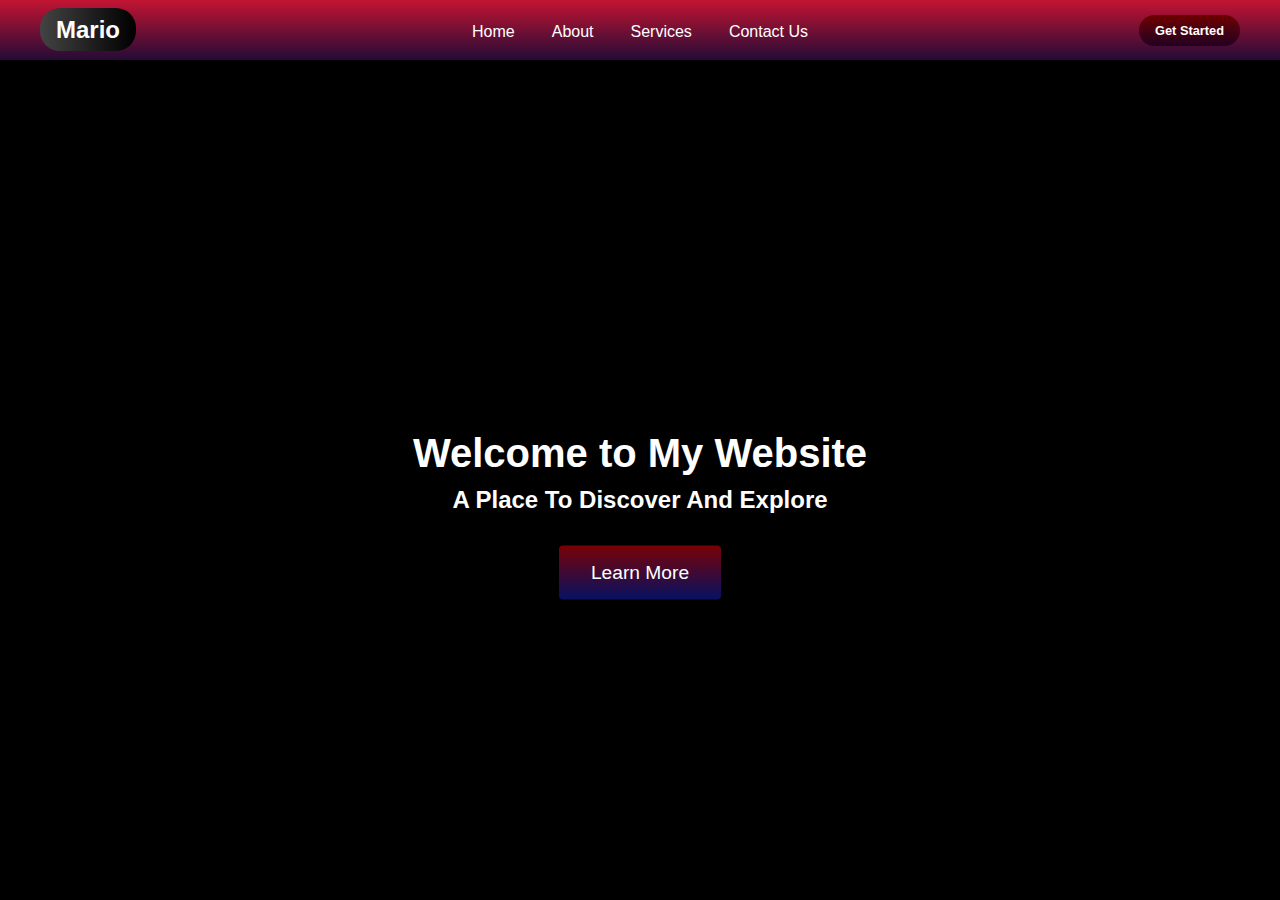
<file: Mario/index.html>
<!DOCTYPE html>
<html lang="en">
  <head>
    <meta charset="UTF-8">
    <meta name="viewport" content="width=device-width, initial-scale=1.0">
    <link rel="stylesheet"
      href="https://cdnjs.cloudflare.com/ajax/libs/font-awesome/6.4.0/css/all.min.css"
      integrity="sha512-iecdLmaskl7CVkqkXNQ/ZH/XLlvWZOJyj7Yy7tcenmpD1ypASozpmT/E0iPtmFIB46ZmdtAc9eNBvH0H/ZpiBw=="
      crossorigin="anonymous" referrerpolicy="no-referrer" />
    <link rel="stylesheet" href="style.css">
    <title>Mario | Home</title>
  </head>
  <body>

    <header>
      <div class="navbar">
        <div class="logo"><a href="index.html">Mario</a></div>
        <ul class="links">
          <li><a href="index.html" id="home-link"><i class="fa-solid fa-house"></i>
              Home</a></li>
          <li><a href="about.html"><i class="fa-regular fa-address-card"></i>
              About</a></li>
          <li><a href="services.html"><i class="fas fa-cogs icon"></i> Services</a></li>
          <li><a href="contact.html"><i class="fa-solid fa-comment"></i> Contact
              Us</a></li>
        </ul>
        <a href="contact.html" class="action-btn">Get Started</a>
        <div class="toggle_btn">
          <i class="fa-solid fa-bars"></i>
        </div>
        <div class="dropdown_menu">
          <li><a href="index.html"><i class="fa-solid fa-house"></i> Home</a></li>
          <li><a href="about.html"><i class="fa-regular fa-address-card"></i>
              About</a></li>
          <li><a href="services.html"><i class="fas fa-cogs icon"></i> Services</a></li>
          <li><a href="contact.html"><i class="fa-solid fa-comment"></i> Contact
              Us </a></li>
          <li><a href="index.html" class="action-btn">Get Started</a></li>
        </div>
      </div>
    </header>

    <section id="hero" style="padding: 20px;">
      <div class="hero-content text-center">
        <h1 style="font-size: 40px; margin-bottom: 10px;">Welcome to My Website</h1>
        <h2 style="font-size: 24px;">A Place to Discover and Explore</h2>
        <a href="contact.html" class="cta-button btn btn-primary">Learn More
        </a>
      </div>
    </section>

    <script src="script.js"></script>
  </body>
</html>
</file>
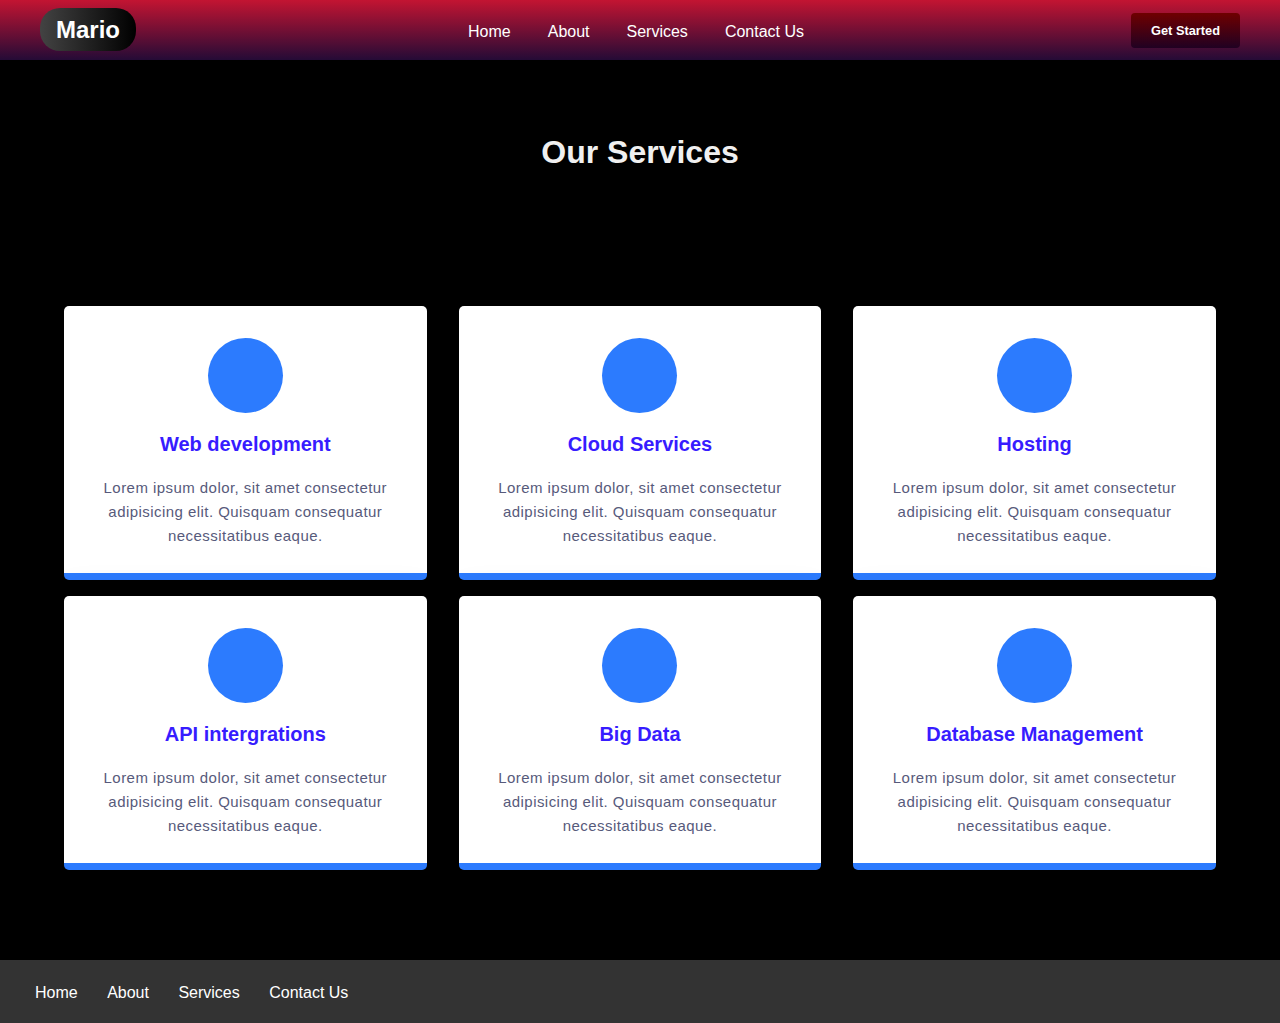
<file: Mario/services.html>
<!DOCTYPE html>
<html lang="en">
<head>
  <meta charset="UTF-8">
  <meta name="viewport" content="width=device-width, initial-scale=1.0">
  <link rel="stylesheet" href="https://cdnjs.cloudflare.com/ajax/libs/font-awesome/6.4.0/css/all.min.css" integrity="sha512-iecdLmaskl7CVkqkXNQ/ZH/XLlvWZOJyj7Yy7tcenmpD1ypASozpmT/E0iPtmFIB46ZmdtAc9eNBvH0H/ZpiBw==" crossorigin="anonymous" referrerpolicy="no-referrer" />
  <link rel="stylesheet" href="style.css">
  <title>Mario|Services</title>
</head>
<body>
  <header>
    <div class="navbar">
      <div class="logo"><a href="index.html">Mario</a></div>
      <ul class="links">
        <li><a href="index.html"><i class="fa-solid fa-house"></i> Home</a></li>
        <li><a href="about.html"><i class="fa-regular fa-address-card"></i> About</a></li>
        <li><a href="services.html"><i class="fas fa-cogs icon"></i> Services</a></li>
        <li><a href="contact.html"><i class="fa-solid fa-comment"></i> Contact Us </a></li>
      </ul>
      <a href="#" class="action-btn">Get Started</a>
      <div class="toggle_btn">
          <i class="fa-solid fa-bars"></i>
      </div>

      <div class="dropdown_menu">
        <li><a href="index.html"><i class="fa-solid fa-house"></i> Home</a></li>
        <li><a href="about.html"><i class="fa-regular fa-address-card"></i> About</a></li>
        <li><a href="services.html"><i class="fas fa-cogs icon"></i> Services</a></li>
        <li><a href="contact.html"><i class="fa-solid fa-comment"></i> Contact Us </a></li>
        <li><a href="#" class="action-btn">Get Started</a></li>
    </div>
  </div>
  </header>
  <style>
section {
  height: 100vh;
  width: 100%;
  display: grid;
  place-items: center;
  background: url(https://images.unsplash.com/photo-1489875347897-49f64b51c1f8?ixlib=rb-4.0.3&ixid=M3wxMjA3fDB8MHxwaG90by1wYWdlfHx8fGVufDB8fHx8fA%3D%3D&auto=format&fit=crop&w=1170&q=80);
}
.row {
  display: flex;
  flex-wrap: wrap;
}
.column {
  width: 100%;
  padding: 0 1em 1em 1em;
  text-align: center;
}
.card {
  width: 100%;
  height: 100%;
  padding: 2em 1.5em;
  background: linear-gradient(#ffffff 50%, #2c7bfe 50%);
  background-size: 100% 200%;
  background-position: 0 2.5%;
  border-radius: 5px;
  box-shadow: 0 0 35px rgba(0, 0, 0, 0.12);
  cursor: pointer;
  transition: 0.5s;
}
h2{
  font-size:xx-large;
  font-weight: bolder;
  color: #f0f0f0;
  letter-spacing: normal;
}
h3 {
  font-size: 20px;
  font-weight: 600;
  color: #371cff;
  margin: 1em 0;
}
p {
  color: #575a7b;
  font-size: 15px;
  line-height: 1.6;
  letter-spacing: 0.03em;
}
.icon-wrapper {
  background-color: #2c7bfe;
  position: relative;
  margin: auto;
  font-size: 30px;
  height: 2.5em;
  width: 2.5em;
  color: #ffffff;
  border-radius: 50%;
  display: grid;
  place-items: center;
  transition: 0.5s;
}
.card:hover {
  background-position: 0 100%;
}
.card:hover .icon-wrapper {
  background-color: #ffffff;
  color: #2c7bfe;
}
.card:hover h3 {
  color: #ffffff;
}
.card:hover p {
  color: #f0f0f0;
}
@media screen and (min-width: 768px) {
  section {
    padding: 0 2em;
  }
  .column {
    flex: 0 50%;
    max-width: 50%;
  }
}
@media screen and (min-width: 992px) {
  section {
    padding: 1em 3em;
  }
  .column {
    flex: 0 0 33.33%;
    max-width: 33.33%;
  }
}
  </style>
  <section>
    <div class="row">
      <h2 class="section-heading">Our Services</h2>
      
    </div>
    <div class="row">
      <div class="column">
        <div class="card">
          <div class="icon-wrapper">
            <i class="fa-solid fa-code"></i>
          </div>
          <h3>Web development</h3>
          <p>
            Lorem ipsum dolor, sit amet consectetur adipisicing elit. Quisquam
            consequatur necessitatibus eaque.
          </p>
        </div>
      </div>
      <div class="column">
        <div class="card">
          <div class="icon-wrapper">
            <i class="fa-solid fa-cloud"></i>
          </div>
          <h3>Cloud Services</h3>
          <p>
            Lorem ipsum dolor, sit amet consectetur adipisicing elit. Quisquam
            consequatur necessitatibus eaque.
          </p>
        </div>
      </div>
      <div class="column">
        <div class="card">
          <div class="icon-wrapper">
            <i class="fa-solid fa-ethernet"></i>
          </div>
          <h3>Hosting</h3>
          <p>
            Lorem ipsum dolor, sit amet consectetur adipisicing elit. Quisquam
            consequatur necessitatibus eaque.
          </p>
        </div>
      </div>
      <div class="column">
        <div class="card">
          <div class="icon-wrapper">
            <i class="fa-solid fa-code-compare"></i>
            </div>
          <h3>API intergrations</h3>
          <p>
            Lorem ipsum dolor, sit amet consectetur adipisicing elit. Quisquam
            consequatur necessitatibus eaque.
          </p>
        </div>
      </div>
      <div class="column">
        <div class="card">
          <div class="icon-wrapper">
            <i class="fa-brands fa-java"></i>
          </div>
          <h3>Big Data</h3>
          <p>
            Lorem ipsum dolor, sit amet consectetur adipisicing elit. Quisquam
            consequatur necessitatibus eaque.
          </p>
        </div>
      </div>
      <div class="column">
        <div class="card">
          <div class="icon-wrapper">
            <i class="fas fa-database"></i>
          </div>
          <h3>Database Management</h3>
          <p>
            Lorem ipsum dolor, sit amet consectetur adipisicing elit. Quisquam
            consequatur necessitatibus eaque.
          </p>
        </div>
      </div>
    </div>
  </section>
  <footer>
    <style>
footer {
  background-color: #333;
  color: #fff;
  padding: 20px;
  text-align: center;
}

.footer-content {
  display: flex;
  flex-direction: row;
  justify-content: space-between;
  align-items: center;
}

.footer-links {
  list-style: none;
  padding: 0;
  margin: 0;
}

.footer-links li {
  display: inline-block;
  margin: 0 10px;
}

.footer-links li a {
  color: #fff;
  text-decoration: none;
}

.footer-links li a:hover {
  color: #00bcd4;
}

.action-btn {
  display: inline-block;
  padding: 10px 20px;
  background-color: #00bcd4;
  color: #fff;
  text-decoration: none;
  border-radius: 4px;
  transition: background-color 0.3s ease;
}

.action-btn:hover {
  background-color: #0097a7;
}

.social-icons a {
  color: #fff;
  font-size: 18px;
  margin: 0 5px;
  transition: color 0.3s ease;
}

.social-icons a:hover {
  color: #00bcd4;
}

    </style>
    <div class="footer-content">
      <ul class="footer-links">
        <li><a href="index.html" id="home-link"><i class="fa-solid fa-house"></i> Home</a></li>
        <li><a href="about.html"><i class="fa-regular fa-address-card"></i> About</a></li>
        <li><a href="services.html"><i class="fas fa-cogs icon"></i> Services</a></li>
        <li><a href="contact.html"><i class="fa-solid fa-comment"></i> Contact Us</a></li>
      </ul>
      <div class="social-icons">
        <a href="#"><i class="fab fa-facebook-f"></i></a>
        <a href="#"><i class="fab fa-twitter"></i></a>
        <a href="#"><i class="fab fa-instagram"></i></a>
      </div>
    </div>
  </footer>
  <script src="script.js"></script>
</body>
</html>
</file>
<file: Mario/style.css>
*{
  margin: 0;
  padding: 0;
  box-sizing: border-box;
  font-family: 'Open Sans', sans-serif,'josefin Sans';
}

body{
  color: #000000;
  height:100vh;
  background-color: #000;
  background-image: url("https://images.unsplash.com/photo-1555581064-8ce820e50679?ixlib=rb-4.0.3&ixid=M3wxMjA3fDB8MHxwaG90by1wYWdlfHx8fGVufDB8fHx8fA%3D%3D&auto=format&fit=crop&w=2070&q=80");
  background-size: cover;
  background-position: center;
}



li{
  list-style: none;
  .fa-solid,
  .fa-regular,
  .fas {
    font-size: 20px;
    color: #000; 
    margin-right: 5px;
  }
}
a{
  text-decoration:none;
  color: #fff;
  font: 1rem;
}

a:hover{
  color: blue;
}

/* Header */
header{
  position: relative;
  padding: 0 2rem;
  background: #c31432;  /* fallback for old browsers */
background: -webkit-linear-gradient(to bottom, #240b36, #c31432);  /* Chrome 10-25, Safari 5.1-6 */
background: linear-gradient(to bottom, #c31432, #240b36); /* W3C, IE 10+/ Edge, Firefox 16+, Chrome 26+, Opera 12+, Safari 7+ */

}

.navbar{
  width: 100%;
  height: 60px;
  max-width: 1200px;
  margin: 0 auto;
  display: flex;
  align-items: center;
  justify-content: space-between;
}

.navbar .logo a{
  font-size: 1.5rem;
  font-weight: bolder;
  background-color: rgb(12, 224, 224);
  color: #fff;
  padding: 0.5rem 1rem;
  border: none;
  outline: none;
  border-radius: 20px;
  transition:.3s ease all;
  background: #000000;  /* fallback for old browsers */
  background: -webkit-linear-gradient(to right, #434343, #000000);  /* Chrome 10-25, Safari 5.1-6 */
  background: linear-gradient(to right, #434343, #000000); /* W3C, IE 10+/ Edge, Firefox 16+, Chrome 26+, Opera 12+, Safari 7+ */
  font-weight: bold;
  cursor: pointer;
}

.navbar .links{
  display: flex;
  gap: 2rem;
}

.navbar .toggle_btn{
  color: #fff;
  font-size: 1.5rem;
  cursor: pointer;
  display: none;
}

.action-btn{
  background-color: aqua;
  color: #fff;
  padding: 0.5rem 1rem;
  border: none;
  outline: none;
  border-radius: 20px;
  transition:.3s ease all;
  font-size: 0.8rem;
  background: #200122;  /* fallback for old browsers */
  background: -webkit-linear-gradient(to bottom, #6f0000, #200122);  /* Chrome 10-25, Safari 5.1-6 */
  background: linear-gradient(to bottom, #6f0000, #200122); /* W3C, IE 10+/ Edge, Firefox 16+, Chrome 26+, Opera 12+, Safari 7+ */
  font-weight: bold;
  cursor: pointer;
  transition: scale 0.2 ease;
}

.action-btn:hover{
  scale: 1.05;
  color: #ffff;
}

.action-btn:active{
  scale: 0.95;
}

/*DROPDOWN */
.dropdown_menu{
  display: none;
  position: absolute;
  right: 2rem;
  top: 60px;
  height: 0;
  width: 300px;
  background: rgba(213, 203, 203, 0.257);
  backdrop-filter: blur(15px);
  border-radius: 10px;
  overflow: hidden;
  transition: height 0.2s cubic-bezier(0.175, 0.885, 0.32, 1,274);
}

.dropdown_menu.open{
  height: 240px;
}

.dropdown_menu li {
  padding: 0.7rem;
  display: flex;
  align-items: center;
  justify-content: center;
}

.dropdown_menu .action-btn{
  width: 100%;
  display: flex;
  justify-content: center;
}

/* Responsive Design */
@media screen and (max-width :768px){
  .navbar .links,
  .navbar .action-btn{
      display: none;
  }
  .navbar .toggle_btn{
      display: block;
  }
  .dropdown_menu{
      display: block;
  }
}

@media (max-width: 576px) {
  .dropdown_menu{
      left: 2rem;
      width: unset;

  }
}

/*Hero*/
#hero {
  background-image: url('https://unsplash.com/photos/SXGVliZGS7I');
  background-size: cover;
  background-position: center;
  display: flex;
  justify-content: center;
  align-items: center;
  position: relative;
  top: 50%;
  transform: translateY(-50%);
  margin-top: 5px;
}

.hero-content {
  text-align: center;
  color: #fff;
}

.hero-content h1 {
  font-size: 3rem;
  margin-bottom: 1rem;
}

.hero-content h2 {
  font-size: 1.5rem;
  margin-bottom: 2rem;
}

.cta-button {
  display: inline-block;
  padding: 1rem 2rem;
  background-color: #ff5e3a;
  color: #fff;
  font-size: 1.2rem;
  text-decoration: none;
  border-radius: 4px;
  transition: background-color 0.3s ease;
  background: #780206;  /* fallback for old browsers */
  background: -webkit-linear-gradient(to top, #061161, #780206);  /* Chrome 10-25, Safari 5.1-6 */
  background: linear-gradient(to top, #061161, #780206); /* W3C, IE 10+/ Edge, Firefox 16+, Chrome 26+, Opera 12+, Safari 7+ */
  
}

.cta-button:hover {
  background-color: #d63a19;
}

/*About*/
.about{
  width: 100%;
  padding: 78px 0px;
  background-color: #191919;
}
.about img{
  height: auto;
  width: 420px;
  border-radius: 30px;

}
.about-text{
  width: 550px;
}
.main{
  width: 1130px;
  max-width: 95%;
  margin: 0 auto;
  display: flex;
  align-items: center;
  justify-content: space-around;
}
.about-text h1,h2{
  color: white;
  font-size: 80px;
  text-transform: capitalize;
  margin-bottom: 20px;
}
.about-text h5{
  color: white;
  font-size: 25px;
  text-transform: capitalize;
  margin-bottom: 25px;
  letter-spacing: 2px;
}
span{
  color: red;
}
.about-text p{
  color: #fcfcfc;
  letter-spacing: 1px;
  line-height: 28px;
  font-size: 18px;
  margin-bottom: 45px;
}
button::hover{
  background-color: #6f0000;
}
/* Responsive Styles */
@media (max-width: 768px) {
  .main {
    flex-direction: column;
  }

  .about img {
    margin-bottom: 30px;
  }

  .about-text {
    max-width: 100%;
  }

  .about-text h1 {
    font-size: 36px;
  }

  .about-text h5 {
    font-size: 18px;
    margin-bottom: 20px;
  }

  .about-text p {
    font-size: 14px;
    line-height: 20px;
    margin-bottom: 30px;
  }
}

  /* Team Section Styles */
  .team {
    padding: 80px 0;
    text-align: center;
    background-color: #191919;
  }
  
  .team h2 {
    font-size: 36px;
    font-weight: 700;
    margin-bottom: 50px;
    color: white;
  }
  
  .team-member {
    margin-bottom: 40px;
    color: whitesmoke;
  }
  
  .team-member img {
    width: 200px;
    height: 200px;
    border-radius: 50%;
    object-fit: cover;
    margin-bottom: 20px;
  }
  
  .team-member h4 {
    font-size: 20px;
    font-weight: 600;
    margin-bottom: 10px;
  }
  
  .team-member p {
    font-size: 16px;
    margin-bottom: 10px;
  }
  
  .social-links a {
    font-size: 24px;
    margin-right: 10px;
    color: #07deff;
    text-decoration: none;
  }
   /* New styles for reviews */
    .review-card {
      background-color: #333131;
      padding: 20px;
      margin-bottom: 20px;
      border-radius: 50px;
    }

    .review-card h4 {
      margin-top: 0;
      color: blue;
    }

    .rating {
      margin-top: 10px;
    }

    .fa-star {
      color: #FFD700;
    }

    .checked {
      color: #FFD700;
    }
  

/* Footer Styles */
.footer-dark {
  padding:50px 0;
  color:#f0f9ff;
  background-color:#282d32;
}

.footer-dark h3 {
  margin-top:0;
  margin-bottom:12px;
  font-weight:bold;
  font-size:16px;
}

.footer-dark ul {
  padding:0;
  list-style:none;
  line-height:1.6;
  font-size:14px;
  margin-bottom:0;
}

.footer-dark ul a {
  color:inherit;
  text-decoration:none;
  opacity:0.6;
}

.footer-dark ul a:hover {
  opacity:0.8;
}

@media (max-width:767px) {
  .footer-dark .item:not(.social) {
    text-align:center;
    padding-bottom:20px;
  }
}

.footer-dark .item.text {
  margin-bottom:36px;
}

@media (max-width:767px) {
  .footer-dark .item.text {
    margin-bottom:0;
  }
}

.footer-dark .item.text p {
  opacity:0.6;
  margin-bottom:0;
}

.footer-dark .item.social {
  text-align:center;
}

@media (max-width:991px) {
  .footer-dark .item.social {
    text-align:center;
    margin-top:20px;
  }
}

.footer-dark .item.social > a {
  font-size:20px;
  width:36px;
  height:36px;
  line-height:36px;
  display:inline-block;
  text-align:center;
  border-radius:50%;
  box-shadow:0 0 0 1px rgba(255,255,255,0.4);
  margin:0 8px;
  color:#fff;
  opacity:0.75;
}

.footer-dark .item.social > a:hover {
  opacity:0.9;
}

.footer-dark .copyright {
  text-align:center;
  padding-top:24px;
  opacity:0.3;
  font-size:13px;
  margin-bottom:0;
}

/*Contact Us */
.contact{
  position: relative;
  min-height: 100vh;
  padding: 50px 100px;
  display: flex;
  align-items: center;
  flex-direction: column;
  background: url(https://images.unsplash.com/photo-1423666639041-f56000c27a9a?ixlib=rb-4.0.3&ixid=M3wxMjA3fDB8MHxwaG90by1wYWdlfHx8fGVufDB8fHx8fA%3D%3D&auto=format&fit=crop&w=1174&q=80);
  background-size: cover;
}

.contact .content{
  max-width: 800px;
  text-align: center;
}
.contact .content h2{
  font-size: 36px;
  font-weight: 500;
  color: #fff;
}
.contact .content p{
  font-weight: 300;
  color: #fff;
}
.containerr{
  width: 100px;
  display: flex;
  justify-content: center;
  align-items: center;
  margin-top: 30px;
}
.containerr .contactInfo{
  width: 50%;
  display: flex;
  flex-direction:column;

}
.containerr .contactInfo .box{
  position: relative;
  padding: 20px 0;
  display: flex;  
}
.containerr .contactInfo .box .icon{
  min-width: 60px;
  height: 60px;
  background: #fff;
  display: flex;
  justify-content: center;
  align-items: center;
  border-radius: 50%;
  font-size: 22px;
}
.containerr .contactInfo .box .text{
  display: flex;
  margin-left: 20px;
  font-size: 16px;
  color:#fff;
  flex-direction: column;
  font-weight: 300;
}
.containerr .contactInfo .box .text h3{
  font-weight: 500;
  color: #00bcd4;
}
.contactForm{
  width: 40%;
  padding: 40px;
  background: #fff;
}
.contactForm h2{
  font-size: 30px;
  color: #333;
  font-weight: 500;
}
.contactForm .inputBox{
  position: relative;
  width: 100%;
  margin-top: 10px;
}
.contactForm .inputBox input,
.contactForm .inputBox textarea{

  width: 100%;
  padding: 5px 0;
  font-size: 15px;
  margin: 10px 0;
  border: none;
  border-bottom: 2px solid #333;
  outline: none;
  resize: none;
}
.contactForm .inputBox span{
  position: absolute;
  left: 0;
  padding: 5px 0;
  font-size: 15px;
  margin: 10px 0;
  pointer-events: none;
  transition: 0.5s;
  color: #666;
}
.contactForm .inputBox input:focus ~ span,
.contactForm .inputBox textarea:valid ~ span,
.contactForm .inputBox input:focus ~ span,
.contactForm .inputBox input:valid ~ span{
  color: #e91e63;
  font-size: 12px;
  transform: translateY(-20px);
}
.contactForm .inputBox input[type="Submit"]{
  width: 100px;
  background: #00bcd4;
  color: #fff;
  border: none;
  cursor: pointer;
  padding: 10px;
}
@media (max-width: 767px) {
  .containerr {
    flex-direction: column;
  }

  .containerr .contactInfo {
    width: 100%;
    margin-bottom: 30px;
  }

  .contactForm {
    width: 100%;
  }
}
</file>
